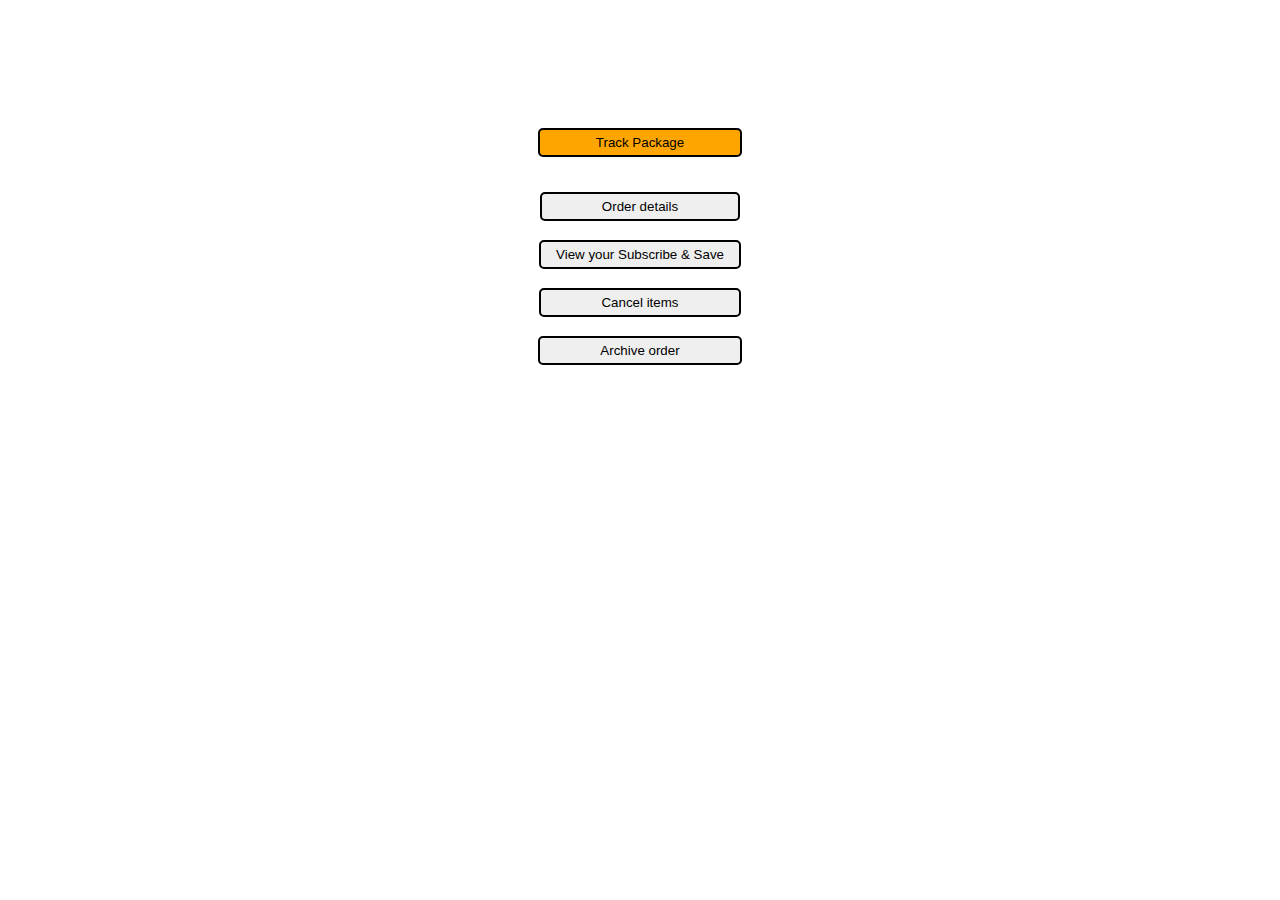
<file: amazon-buttons/index.html>
<!DOCTYPE html>
<html>
    <head>
        <link rel="stylesheet" href="styles.css">
        <meta name="viewport" content="width=device-width, initial-scale=1">

    </head>
    <div class="yellow-btn">
        <b><center><button type="button" >Track Package</button></center></b>
    </div>
    <div class="btn-group">
        <center><button>Order details</button>
        <div class="big"><button>View your Subscribe & Save</button></div>
        <button>Cancel items</button>
        <button>Archive order</button></center>
    </div>
    <body>
        
    </body>
</html>
</file>
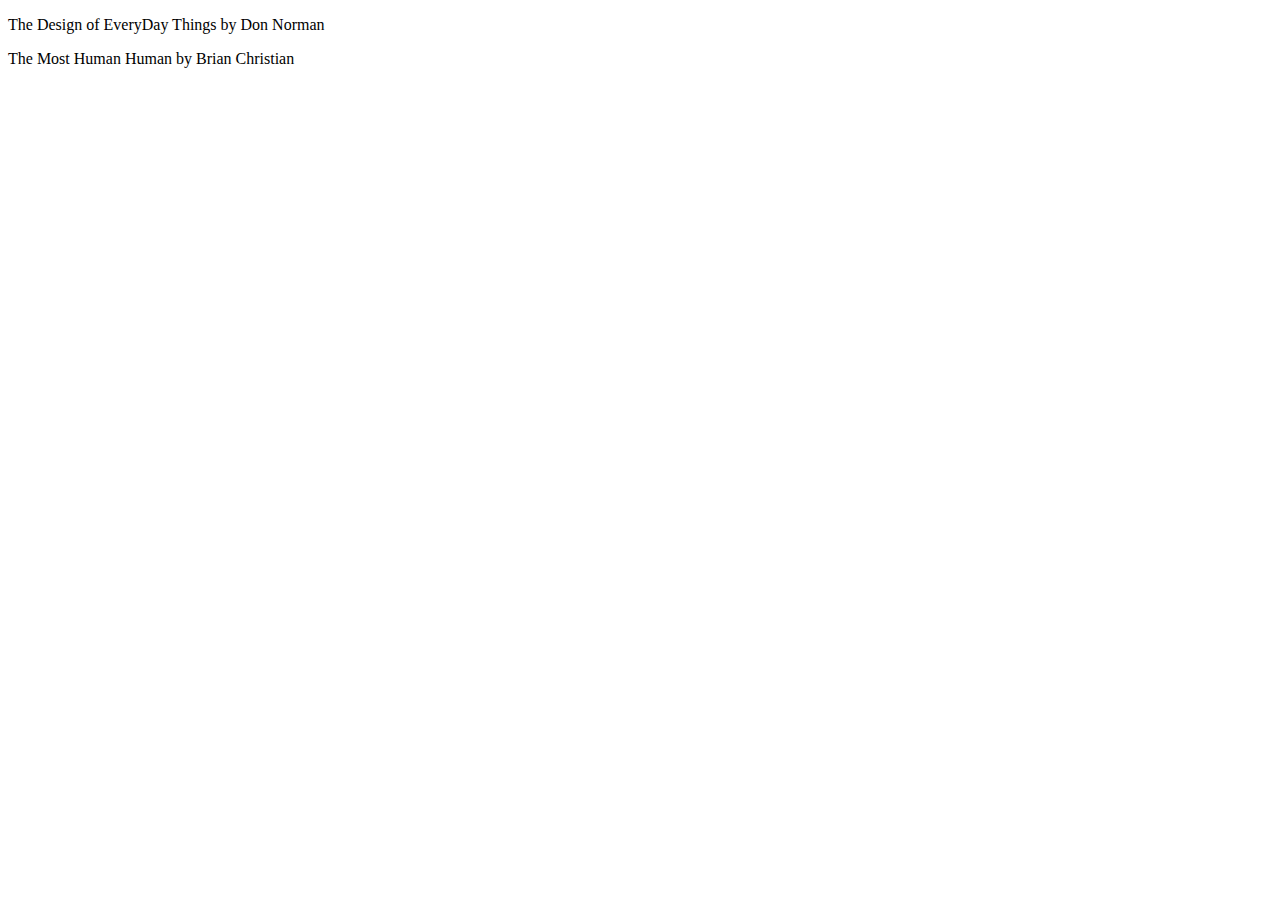
<file: book-exercise/index.html>
<!DOCTYPE html>
<html>
    <head>
        <title>My Book List</title>
        <link rel = "stylesheet" href="styles.css">
    </head>
    <body>
    </body>
    <script src ="app.js">
    </script>
</html>
</file>
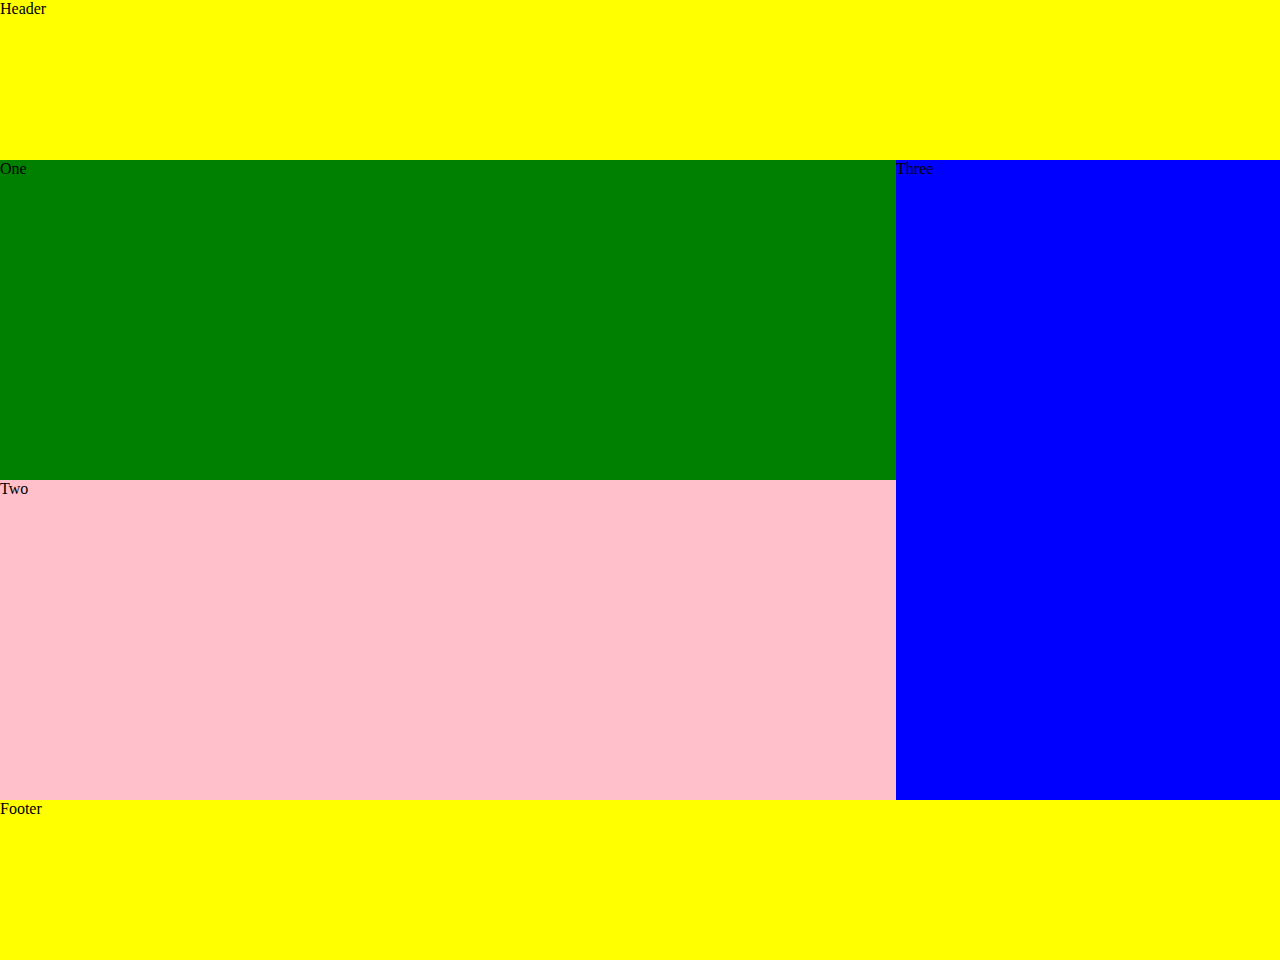
<file: exercise-4-responsive-design-media-queries/index.html>
<!DOCTYPE html>
<html lang ="en">
    <head>
        <meta charset="UTF-8">
        <meta http-equiv="X-UA-Compatible" content="IE=edge">
        <meta name="viewport" content="width=device-width initial-scale=1.0">
        <link rel="stylesheet" href="styles.css">
    </head>
    <body>
        <header>Header</header>
        <main>
            <div id ="one">One</div>
            <div id = "two">Two</div>
            <div id ="three">Three</div>
        </main>
        <footer>Footer</footer>
    </body>

</html>
</file>
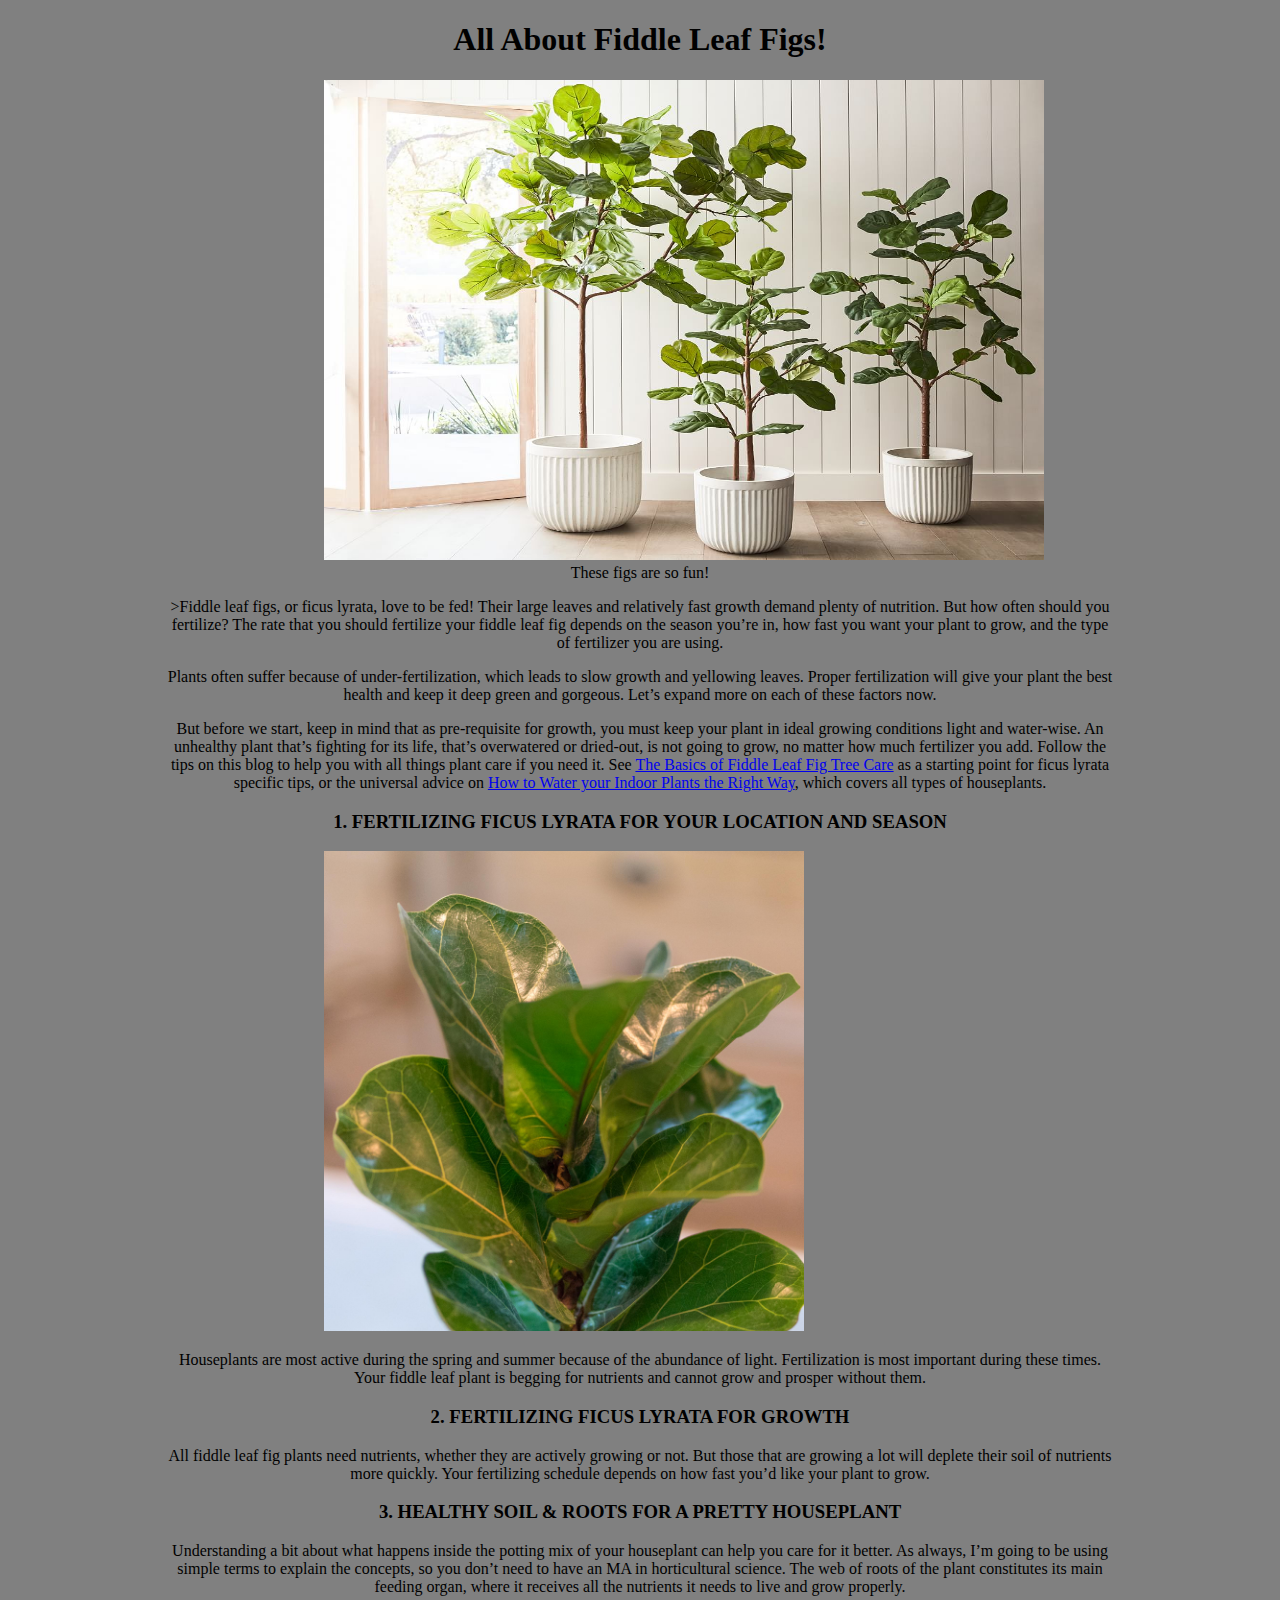
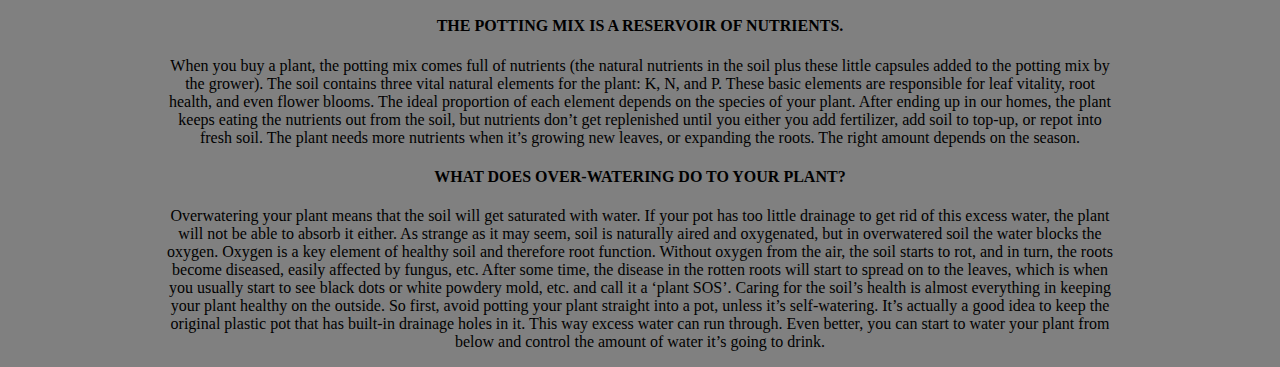
<file: finicky fiddle/index.html>
<!DOCTYPE html>
<html>
<head>
    <meta charset="UTF-8">
    <link rel="stylesheet" href="style.css">
    <link rel="shortcut icon" href="https://whatemoji.org/wp-content/uploads/2020/07/%E2%8A%9B-Potted-Plant-Emoji.png">
    <title>Finicky Fiddle!</title>
    <h1 style="text-align: center">All About Fiddle Leaf Figs!</h1>
    <div class="image">
     <image src="images/leaffigs.jpg" width="720" height="480" alt="alternate text" title="Fiddle Figs!"></image>
    <figcaption style="text-align: center">These figs are so fun!</figcaption>
    </div>
    <div class="divider"></div>
</head>
<body style="background-color: grey;">
    <div class="introduction">
    <p>>Fiddle leaf figs, or ficus lyrata, love to be fed! Their large leaves and relatively fast growth demand plenty of nutrition. But how often should you fertilize? The rate that you should fertilize your fiddle leaf fig depends on the season you’re in, how fast you want your plant to grow, and the type of fertilizer you are using.</p>
    <p>Plants often suffer because of under-fertilization, which leads to slow growth and yellowing leaves. Proper fertilization will give your plant the best health and keep it deep green and gorgeous. Let’s expand more on each of these factors now.</p>
    <p>But before we start, keep in mind that as pre-requisite for growth, you must keep your plant in ideal growing conditions light and water-wise. An unhealthy plant that’s fighting for its life, that’s overwatered or dried-out, is not going to grow, no matter how much fertilizer you add. Follow the tips on this blog to help you with all things plant care if you need it. See <a href ="https://invinciblehouseplants.com/blog/the-basics-of-fiddle-leaf-fig-tree-care" target="blank_">The Basics of Fiddle Leaf Fig Tree Care</a> as a starting point for ficus lyrata specific tips, or the universal advice on <a href="https://invinciblehouseplants.com/blog/how-to-water-indoor-plants" target="blank_">How to Water your Indoor Plants the Right Way</a>, which covers all types of houseplants.</p>
    <h3>1. FERTILIZING FICUS LYRATA FOR YOUR LOCATION AND SEASON</h3>
    <div class="image2">
        <image src="images/ficuslytra,jpg.jpg" width="480" height="480" alt="alternate" title="Ficus lyrata"></image>
    </div>
    <p>Houseplants are most active during the spring and summer because of the abundance of light. Fertilization is most important during these times. Your fiddle leaf plant is begging for nutrients and cannot grow and prosper without them.</p>
    <h3>2. FERTILIZING FICUS LYRATA FOR GROWTH</h3>
    <p>All fiddle leaf fig plants need nutrients, whether they are actively growing or not. But those that are growing a lot will deplete their soil of nutrients more quickly. Your fertilizing schedule depends on how fast you’d like your plant to grow.</p>
    <h3>3. HEALTHY SOIL & ROOTS FOR A PRETTY HOUSEPLANT</h3>
    <p>Understanding a bit about what happens inside the potting mix of your houseplant can help you care for it better. As always, I’m going to be using simple terms to explain the concepts, so you don’t need to have an MA in horticultural science. The web of roots of the plant constitutes its main feeding organ, where it receives all the nutrients it needs to live and grow properly.</p>
    <h4>THE POTTING MIX IS A RESERVOIR OF NUTRIENTS.</h4>
    <p>When you buy a plant, the potting mix comes full of nutrients (the natural nutrients in the soil plus these little capsules added to the potting mix by the grower). The soil contains three vital natural elements for the plant: K, N, and P. These basic elements are responsible for leaf vitality, root health, and even flower blooms. The ideal proportion of each element depends on the species of your plant. After ending up in our homes, the plant keeps eating the nutrients out from the soil, but nutrients don’t get replenished until you either you add fertilizer, add soil to top-up, or repot into fresh soil. The plant needs more nutrients when it’s growing new leaves, or expanding the roots. The right amount depends on the season.</p>
    <h4>WHAT DOES OVER-WATERING DO TO YOUR PLANT?</h4>
    <p>Overwatering your plant means that the soil will get saturated with water. If your pot has too little drainage to get rid of this excess water, the plant will not be able to absorb it either. As strange as it may seem, soil is naturally aired and oxygenated, but in overwatered soil the water blocks the oxygen. Oxygen is a key element of healthy soil and therefore root function. Without oxygen from the air, the soil starts to rot, and in turn, the roots become diseased, easily affected by fungus, etc. After some time, the disease in the rotten roots will start to spread on to the leaves, which is when you usually start to see black dots or white powdery mold, etc. and call it a ‘plant SOS’. Caring for the soil’s health is almost everything in keeping your plant healthy on the outside. So first, avoid potting your plant straight into a pot, unless it’s self-watering. It’s actually a good idea to keep the original plastic pot that has built-in drainage holes in it. This way excess water can run through. Even better, you can start to water your plant from below and control the amount of water it’s going to drink. </p>
    
</body>

</html>
</file>
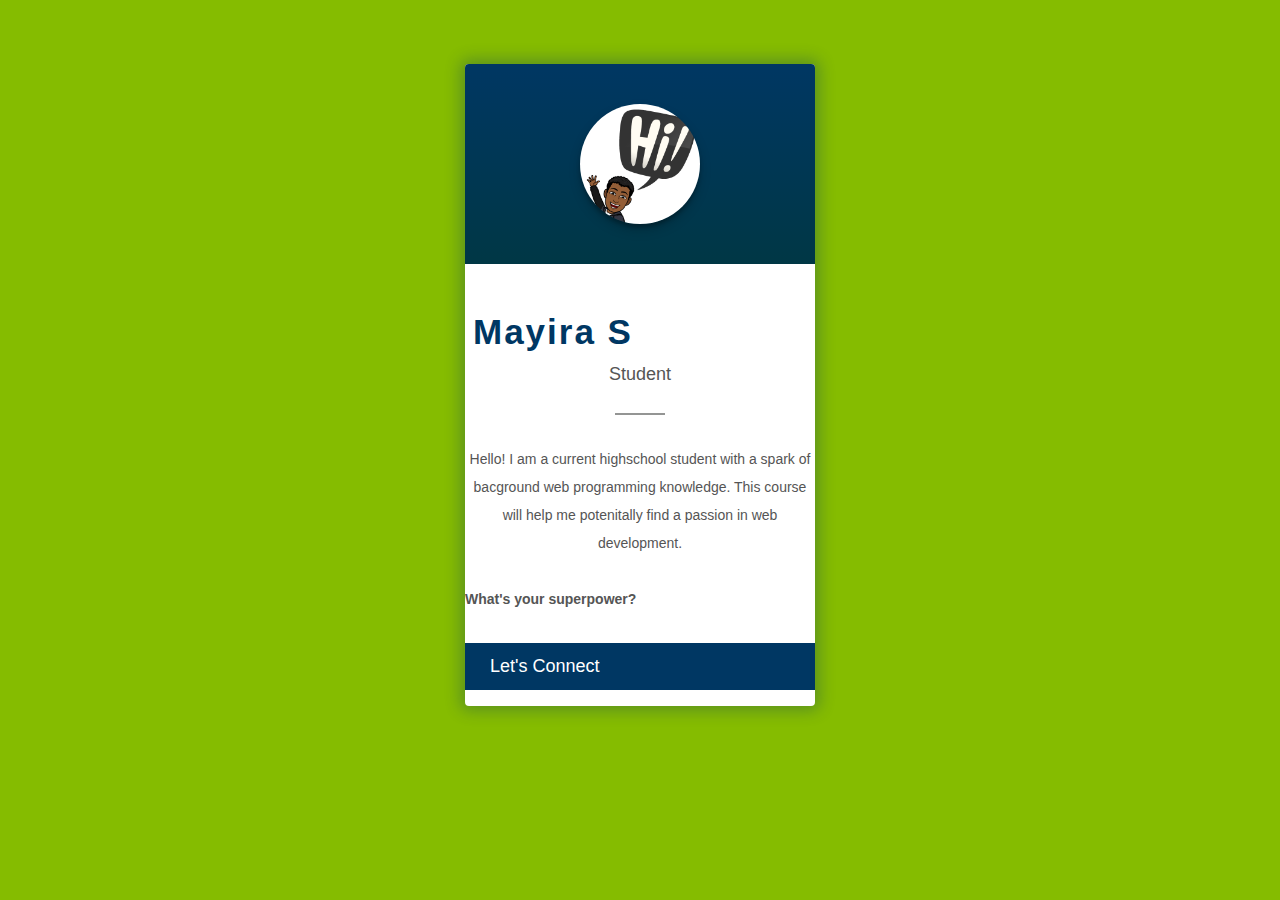
<file: lastname-profile/index.html>
<!DOCTYPE html>
<html>
    <head>
        <title>Profile Card</title>
        <link rel="stylesheet" href="style.css">
    </head>
    <body>
        <div class="card">
            <div class="profile">
                <div class="profile-pic">
                <img src="images/hi.png" alt="Hi Logo">
            </div>     
        </div>
        <div class="info"></div>
            <div class="name">Mayira S</div>
            <div class="profession">Student</div>
            <div class="divider"></div>
            <div class="bio">
               <p>Hello! I am a current highschool student with a spark of bacground web programming knowledge. This course will help me potenitally find a passion in web development.</p> 
               <p><strong>What's your superpower?</strong></p>
            </div>
            <div class="button">
               <a href="mailto:mayira.sharif@tech901.org">Let's Connect</a>
            </div>
            </div>
        </div>
    </div>
    </body>
</html>
</file>
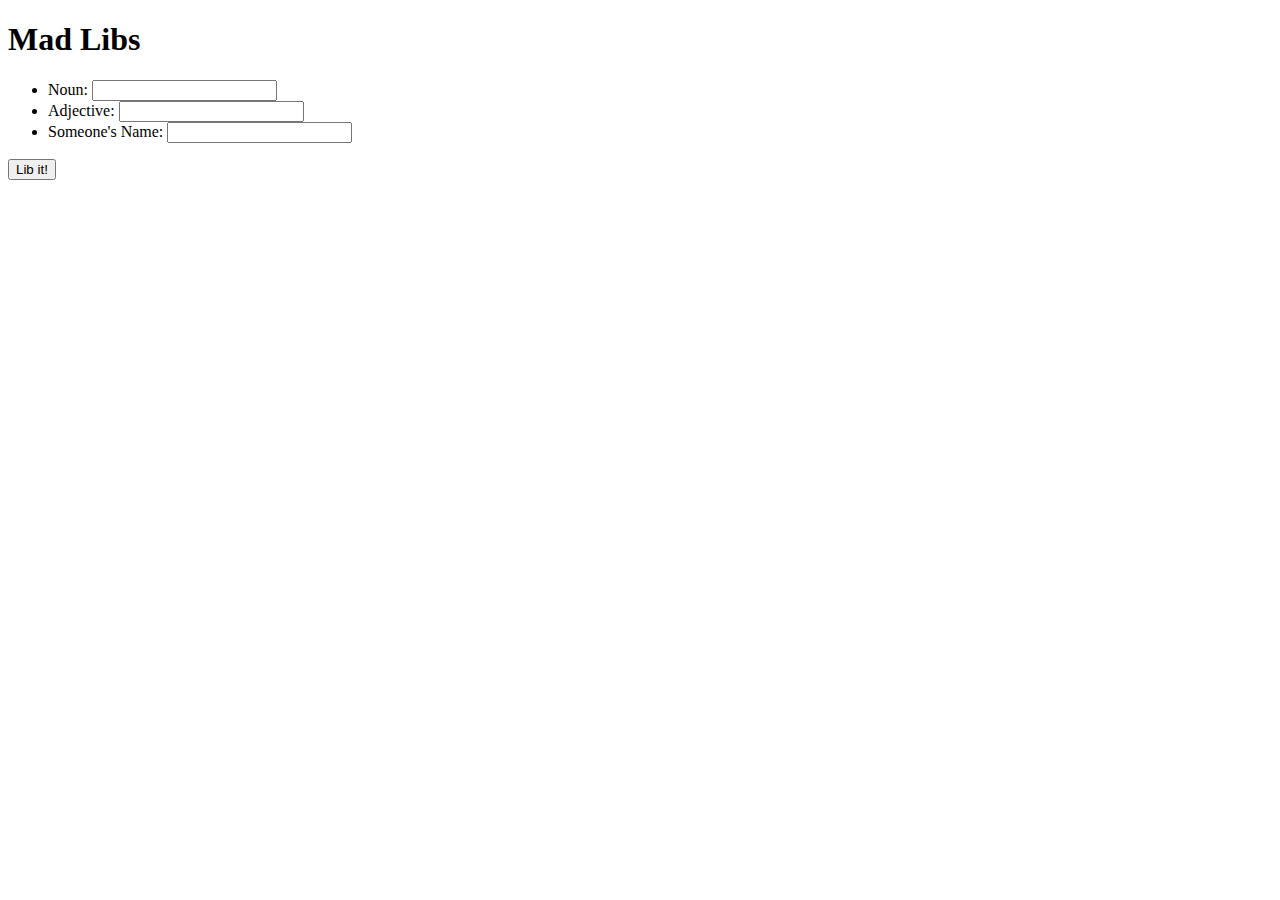
<file: mad-libs/index.html>
<!DOCTYPE html>
<html>
    <head>
        <meta charset="utf-8"/>
    </head>
    <body>
        <h1>Mad Libs</h1>
        <ul>
            <li>Noun: <input type="text" id="noun"></li>
            <li>Adjective: <input type="text" id="adjective"></li>
            <li>Someone's Name: <input type="text" id="name"></li>
        </ul>
        <button id="lib-button">Lib it!</button>

        <div id="story"></div>
    </body>
    <script src ="app.js">
    </script>
</html>
</file>
<file: amazon-buttons/styles.css>
body {
    margin:0;
}

.yellow-btn button {
    background-color: orange;
    text-emphasis: bold;
    justify-content: center;
    border: 2px solid black;
    padding: 5px 56px;
    cursor:pointer;
    margin-top: 10%;
    margin-bottom: 1.2%;
    border-radius: 5px;
}

.btn-group button {
    display: block;
    margin-top:1.5%;
    padding: 5px 60px;
    cursor:pointer;
    border: 2px solid black;
    border-radius: 5px;
    
}

.big button {
    padding: 5px 15px;
}
</file>
<file: book-exercise/styles.css>
body {
    background-color: white;
}



button {

}
</file>
<file: exercise-4-responsive-design-media-queries/styles.css>
html {
    font-size: 12pt;
}
body {
    display: flex;
    flex-direction: column;
    margin: 0;
}
#one {
 background-color: green;
 height: 10rem;
}

#two {
 background-color: pink;
 height: 10rem;
}

#three {
background-color: blue;
height: 10rem;
}

header, footer {
    background-color: yellow;
    height: 10rem;
}

main {
    display: flex;
    flex-direction: column;
    flex-wrap: wrap;
}

@media screen and (min-width: 900px) {
    main {
        height: 40rem;
        flex-direction: column;
        flex-wrap: wrap;
    }
    #one {
        width: 70%;
        height: 20rem;
       }
       
       #two {
        width: 70%;
        height: 20rem;
       }
       
       #three {
           width: 30%;
           height: 40rem;
       }
}

@media screen and (min-width: 600px) and (max-width: 900px) {
    main {
        height: 40rem;
        flex-direction: column;
        flex-wrap: wrap;
    }
    #one {
        height: 50%;
    }
    #two {
        height: 50%;
    }

    #three {
        height: 100%;
    }
}
</file>
<file: finicky fiddle/style.css>
.image {
    display: block;
    margin-left: auto;
    margin-right: auto;
    width: 50%;
}

.image2 {
    display: block;
    margin-left: auto;
    margin-right: auto;
    width: 50%;
}

p {
    margin-left: auto;
    margin-right: auto;
    width: 75%;
    text-align: center;

}

h3 {
    margin-left: auto;
    margin-right: auto;
    width: 75%;
    text-align: center;
    color:black
    
}

h4 {
    margin-left: auto;
    margin-right: auto;
    width: 75%;
    text-align: center;
    color:black
}
</file>
<file: lastname-profile/style.css>
body {
    background-color: #85bc00;
}
.card {
    background-color: #fff;
    margin: 4rem auto;
    border-radius: 4px;
    box-shadow: 0 0 15px 5px rgba(0, 55, 99, 0.3);
    display: flex;
    flex-direction: column;
    max-width: 350px;
}
.profile {
    border-radius:4px 4px 0px 0px;
    background-image: 
    linear-gradient(rgba(0, 55, 99, 0.55), rgba(0, 55, 0, 0.3)),
    url("https://static.wixstatic.com/media/adfa00_d50c16807f9048b2aff6a3b012bcd00c~mv2.jpg/v1/fill/w_950,h_733,al_c,q_85,usm_0.66_1.00_0.01,enc_auto/adfa00_d50c16807f9048b2aff6a3b012bcd00c~mv2.jpg");
    background-position: center center;
    background-size: cover;
    background-color:#003763
}
.profile-pic img {
    border-radius: 50%;
    width:200px;
    height:200px;
    transform: scale(0.6);
    box-shadow: 0 10px 20px rgba(0,0,0,0.19), 0 6px 6px rgba(0,0,0,0.23);
}
.profile-pic {
    display: flex;
    justify-content:center;
}
.info {
    padding: 1rem;
    display: flex;
    flex-direction: column;
    flex-wrap: wrap;
    align-items: center;
}
.name {
    font-family: "Raleway", sans-serif;
    font-size: 35px;
    color: #003763;
    padding: 1rem 0 0 0.5rem;
    letter-spacing: 2px;
    font-weight: 600;
}
.profession {
    font-family:"Lato", sans-serif;
    font-size: 18px;
    padding: .75rem;
    color: #555555;
    text-align:center;
} 
.divider {
    background-color: #949594;
    height: 1.5px;
    width: 50px;
    margin: 1rem auto;
    text-align:center;
}
.bio {
    display: flex;
    flex-wrap: wrap;
    font-family: "Lato", sans-serif;
    font-size: 14px;
    color: #555555;
    text-align: center;
    line-height: 28px;
}
.button {
    font-family: "Lato", sans-serif;
    background-color: #003763;
    color: #fff;
    border: none;
    font-size: 18px;
    margin: 1rem 0;
    padding: 13px 25px;
}

.button a {
    color: #fff;
    text-decoration: none;
}
</file>
